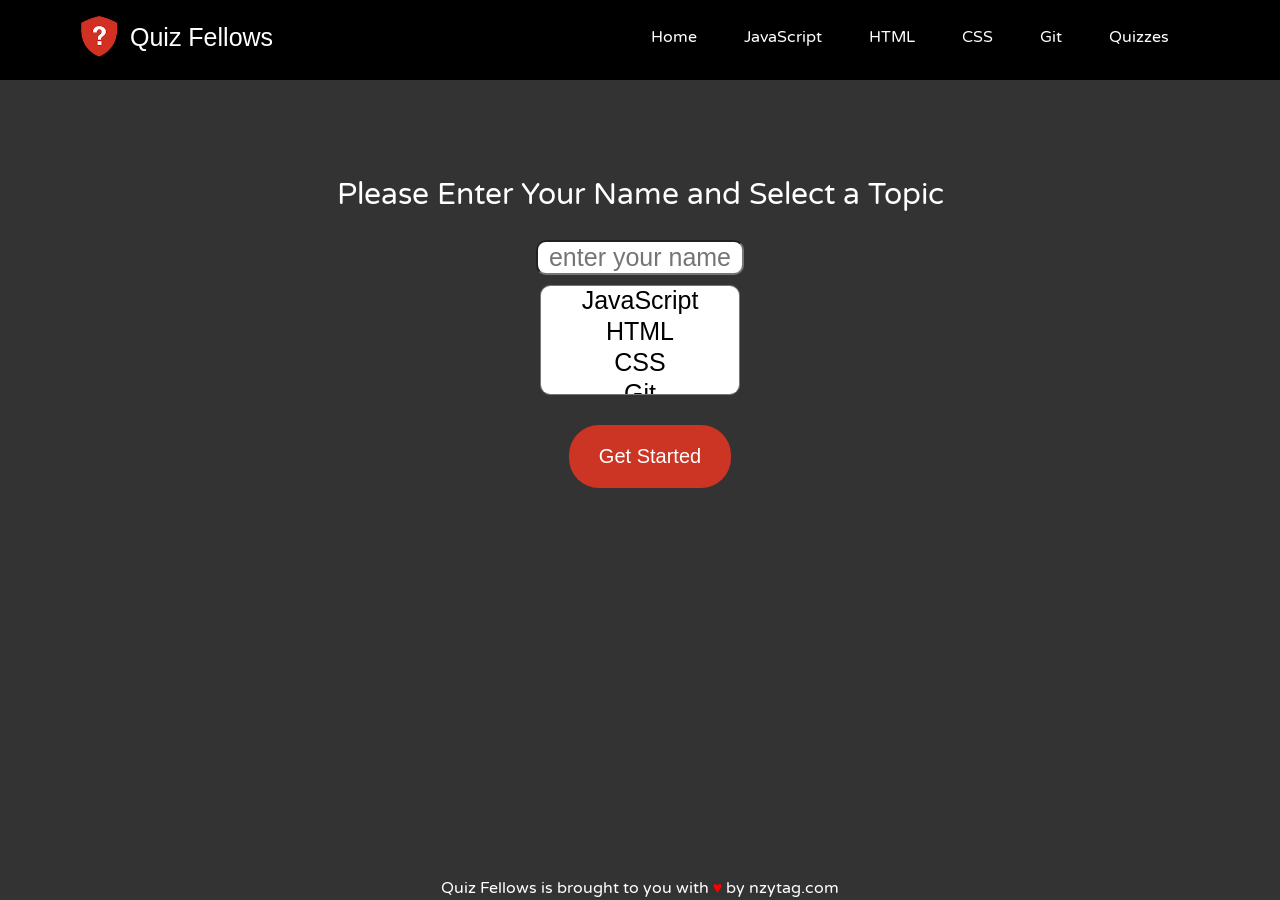
<file: index.html>
<!DOCTYPE html>
<html>
  <head>
    <link rel="stylesheet" href="reset.css">
    <link rel="stylesheet" href="style.css">
    <link rel="shortcut icon" href="./img/favicon.ico" type="image/x-icon">
    <title>Quiz Fellows</title>
  </head>
  <body>
    <header>
      <section>
        <img src="./img/quizfellowslogo.png">
        <h2>Quiz Fellows</h2>

        <nav>
          <ul>
            <li><a href="quiz.html">Quizzes</a></li>
            <li><a href="gitflashcard.html">Git</a></li>
            <li><a href="cssflashcard.html">CSS</a></li>
            <li><a href="htmlflashcard.html">HTML</a></li>
            <li><a href="jsflashcard.html">JavaScript</a></li>
            <li><a class="active" href="index.html">Home</a></li>
          </ul>
        </nav>
      </section>
    </header>
    <main>
      <h1>Please Enter Your Name and Select a Topic</h1>
      <form id="form">
        <fieldset>
          <input type="text" name="user" placeholder="enter your name" required>
        </fieldset>
        <fieldset>
          <select name="topics" size="3">
            <option value="js">JavaScript</option>
            <option value="html">HTML</option>
            <option value="css">CSS</option>
            <option value="git">Git</option>
          </select>
        </fieldset>
        <button  id="submit_button" type="submit">Get Started</button>
      </form>

    </main>

    <footer id="sticky">Quiz Fellows is brought to you with <span>&hearts;</span> by nzytag.com</footer>
    <script src="app.js"></script>
  </body>
</html>
</file>
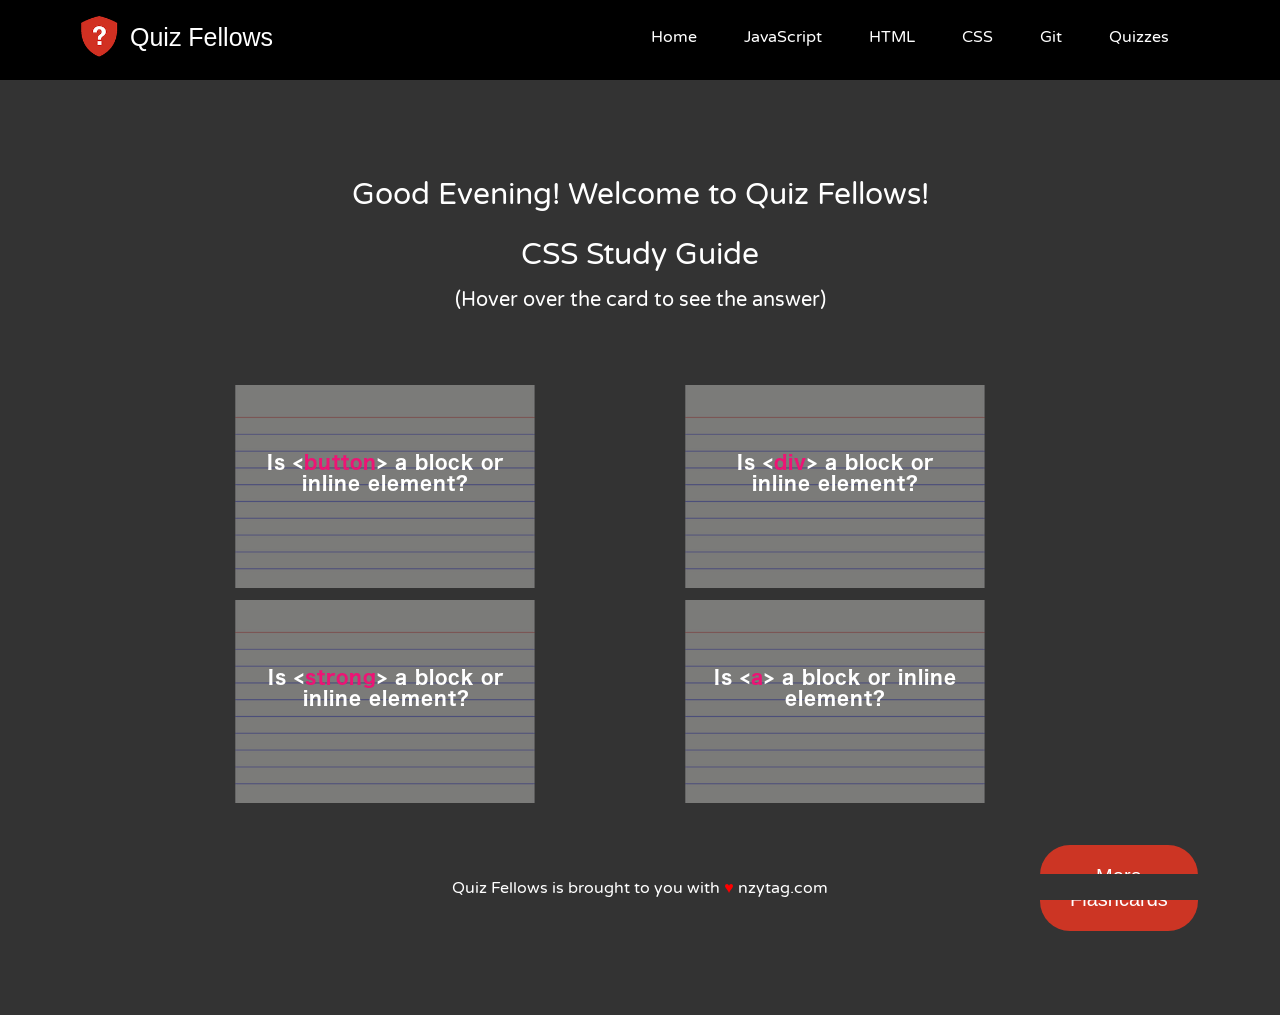
<file: cssflashcard.html>
<!DOCTYPE html>
<html>
  <head>
    <link rel="stylesheet" href="reset.css">
    <link rel="stylesheet" href="style.css">
    <link rel="shortcut icon" href="./img/favicon.ico" type="image/x-icon">
    <title>Quiz Fellows - CSS Study Guide</title>
  </head>
  <body>
    <header>
      <section>
        <img src="./img/quizfellowslogo.png">
        <h2>Quiz Fellows</h2>

        <nav>
          <ul>
            <li><a href="quiz.html">Quizzes</a></li>
            <li><a href="gitflashcard.html">Git</a></li>
            <li><a href="cssflashcard.html">CSS</a></li>
            <li><a href="htmlflashcard.html">HTML</a></li>
            <li><a href="jsflashcard.html">JavaScript</a></li>
            <li><a class="active" href="index.html">Home</a></li>
          </ul>
        </nav>
      </section>
    </header>

    <main>
      <div id=greeting>
        <script src="script/greeting.js"></script>
      </div>
      <h1>CSS Study Guide</h1>
      <div class="container">
        <h2>(Hover over the card to see the answer)</h2>

        <div class="container -column">

          <ul class="left">
            <li>
              <div class="card-holder">
                <div class="card -small -back -flipped">
                  <img id="top-left-a" src="">
                </div>
                <div class="card -small -front -black">
                  <a class="card--title"><img id="top-left-q" src=""></a>
                </div>
              </div>
            </li>
            <li>
              <div class="card-holder">
                <div class="card -small -back -flipped">
                  <img id="top-right-a" src="">
                </div>

                <div class="card -small -front -black">
                  <a class="card--title"> <img id="top-right-q" src=""></a>
                </div>
              </div>
            </li>
          </ul>

          <ul class="right">
            <li>
              <div class="card-holder">
                <div class="card -small -back -flipped">
                  <img id="bottom-left-a" src="">
                </div>
                <div class="card -small -front -black">
                  <a class="card--title"><img id="bottom-left-q" src=""></a>
                </div>
              </div>
            </li>
            <li>
              <div class="card-holder">
                <div class="card -small -back -flipped">
                  <img id="bottom-right-a" src="">
                </div>
                <div class="card -front">
                  <a class="card--title"><img id="bottom-right-q" src=""></a>
                </div>
              </div>
            </li>
          </ul>

        </div>
      </div>

      <div class="button">
        <button id="button" type="button" name="button">More Flashcards</button>
      </div>
    </main>
    <footer id="sticky">Quiz Fellows is brought to you with <span>&hearts;</span> nzytag.com</footer>
    <script src="script/cssflashcard.js"></script>
  </body>
</html>
</file>
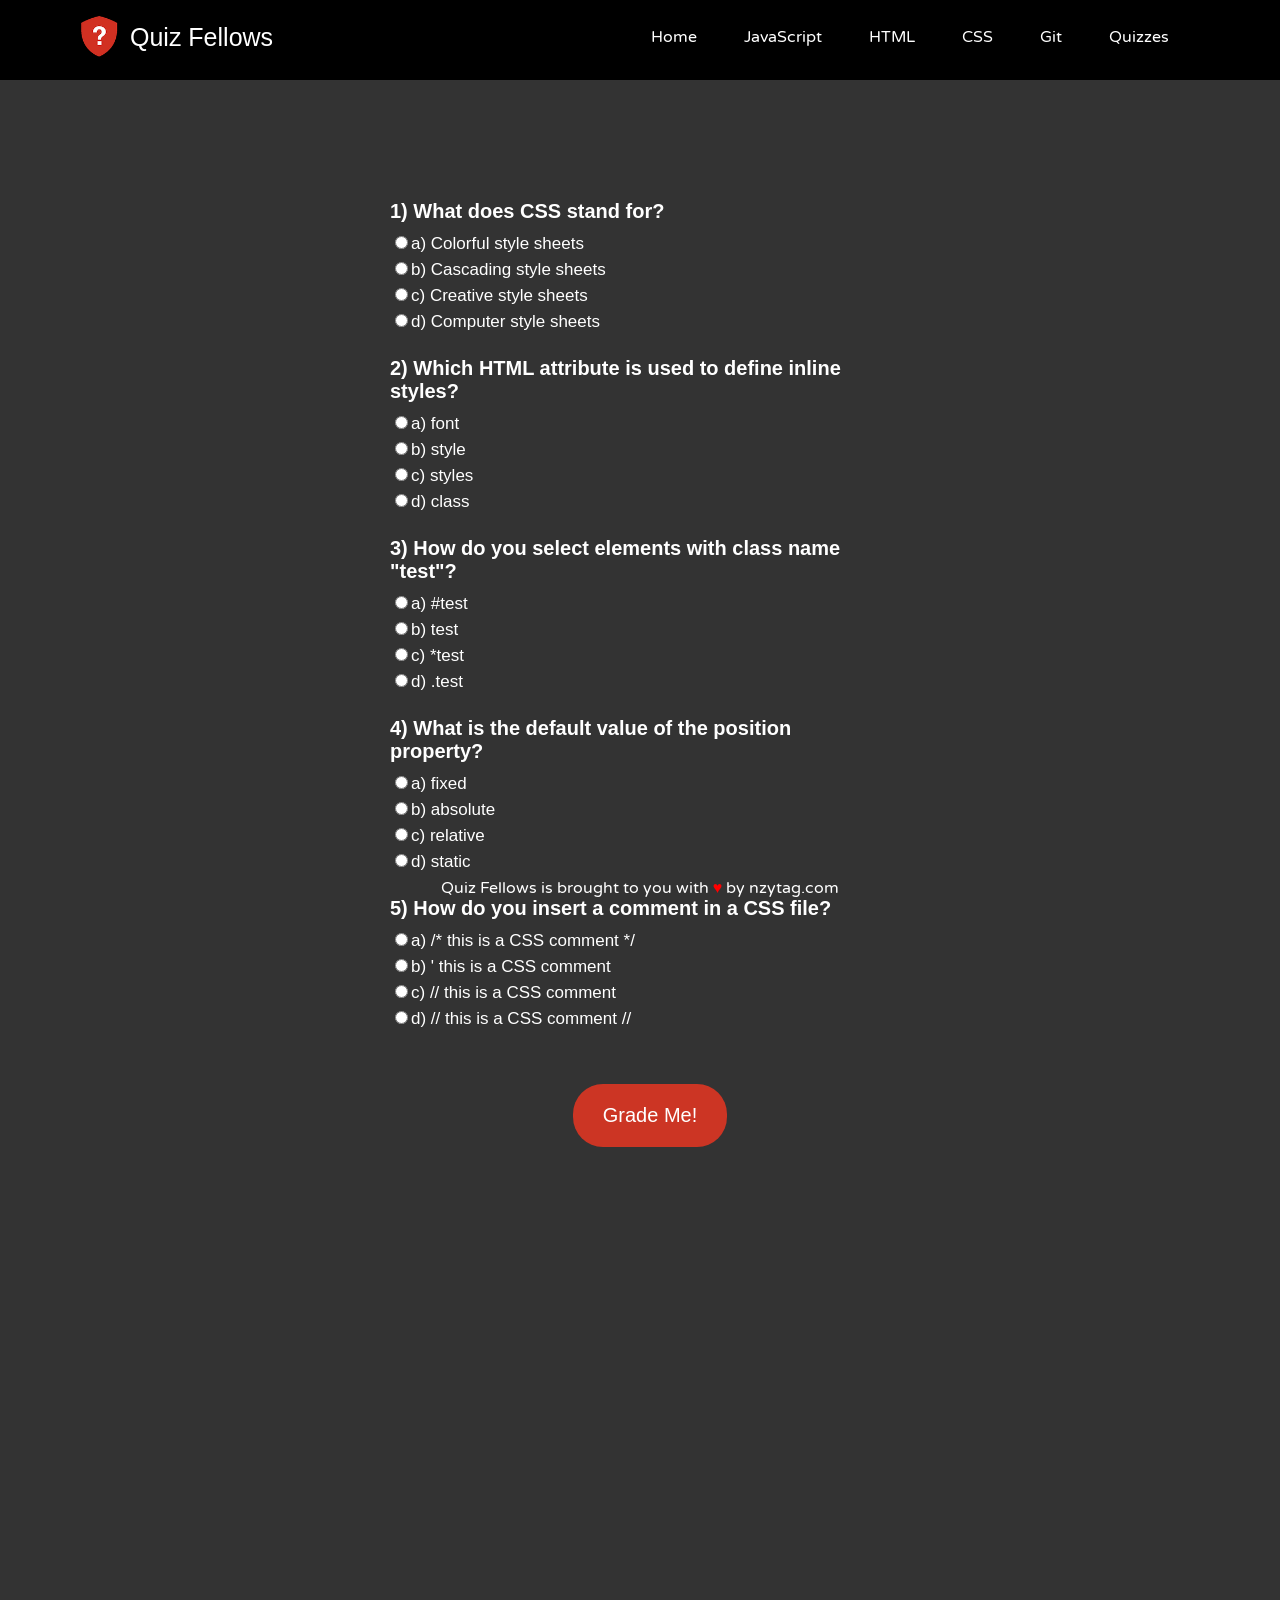
<file: cssquiz.html>
<!DOCTYPE html>
<html>
  <head>
    <link rel="stylesheet" href="reset.css">
    <link rel="stylesheet" href="style.css">
    <link rel="shortcut icon" href="./img/favicon.ico" type="image/x-icon">
    <script src='Chart.bundle.min.js'></script>
    <title>Quiz Fellows</title>
  </head>
  <body>
    <header>
      <section>
        <img src="./img/quizfellowslogo.png">
        <h2>Quiz Fellows</h2>

        <nav>
          <ul>
            <li><a href="quiz.html">Quizzes</a></li>
            <li><a href="gitflashcard.html">Git</a></li>
            <li><a href="cssflashcard.html">CSS</a></li>
            <li><a href="htmlflashcard.html">HTML</a></li>
            <li><a href="jsflashcard.html">JavaScript</a></li>
            <li><a class="active" href="index.html">Home</a></li>
          </ul>
        </nav>
      </section>
    </header>

    <main>
      <form id="quiz">
        <fieldset class="question">
          <div class="qheader">1) What does CSS stand for?</div>
          <div id="question1" class="qselections">
            <input type="radio" value="a" name="question1">a) Colorful style sheets<br>
            <input type="radio" value="b" name="question1">b) Cascading style sheets<br>
            <input type="radio" value="c" name="question1">c) Creative style sheets<br>
            <input type="radio" value="d" name="question1">d) Computer style sheets<br>
          </div>
        </fieldset>

        <fieldset class="question">
          <div class="qheader">2) Which HTML attribute is used to define inline styles?</div>
          <div id="question2" class="qselections">
            <input type="radio" value="a" name="question2">a) font<br>
            <input type="radio" value="b" name="question2">b) style<br>
            <input type="radio" value="c" name="question2">c) styles<br>
            <input type="radio" value="d" name="question2">d) class<br>
          </div>
        </fieldset>

        <fieldset class="question">
          <div class="qheader">3) How do you select elements with class name "test"?</div>
          <div id="question3" class="qselections">
            <input type="radio" value="a" name="question3">a) #test<br>
            <input type="radio" value="b" name="question3">b) test<br>
            <input type="radio" value="c" name="question3">c) *test<br>
            <input type="radio" value="d" name="question3">d) .test<br>
          </div>
        </fieldset>

        <fieldset class="question">
          <div class="qheader">4) What is the default value of the position property?</div>
          <div id="question4" class="qselections">
            <input type="radio" value="a" name="question4">a) fixed<br>
            <input type="radio" value="b" name="question4">b) absolute<br>
            <input type="radio" value="c" name="question4">c) relative<br>
            <input type="radio" value="d" name="question4">d) static<br>
          </div>
        </fieldset>

        <fieldset class="question">
          <div class="qheader">5) How do you insert a comment in a CSS file?</div>
          <div id="question5" class="qselections">
            <input type="radio" value="a" name="question5">a) /* this is a CSS comment */<br>
            <input type="radio" value="b" name="question5">b) ' this is a CSS comment<br>
            <input type="radio" value="c" name="question5">c) // this is a CSS comment<br>
            <input type="radio" value="d" name="question5">d) // this is a CSS comment //<br>
          </div>
        </fieldset>

        <div align="center">
          <input id="button" type="button" value="Grade Me!" name="B1">
        </div>
      </form>

      <div id="canvas">
        <canvas id="chart" width="600" height="600"></canvas>
      </div>
    </main>

    <footer id="sticky">Quiz Fellows is brought to you with <span>&hearts;</span> by nzytag.com
    </footer>
    <script src="quiz/cssquiz.js"></script>
  </body>
</html>
</file>
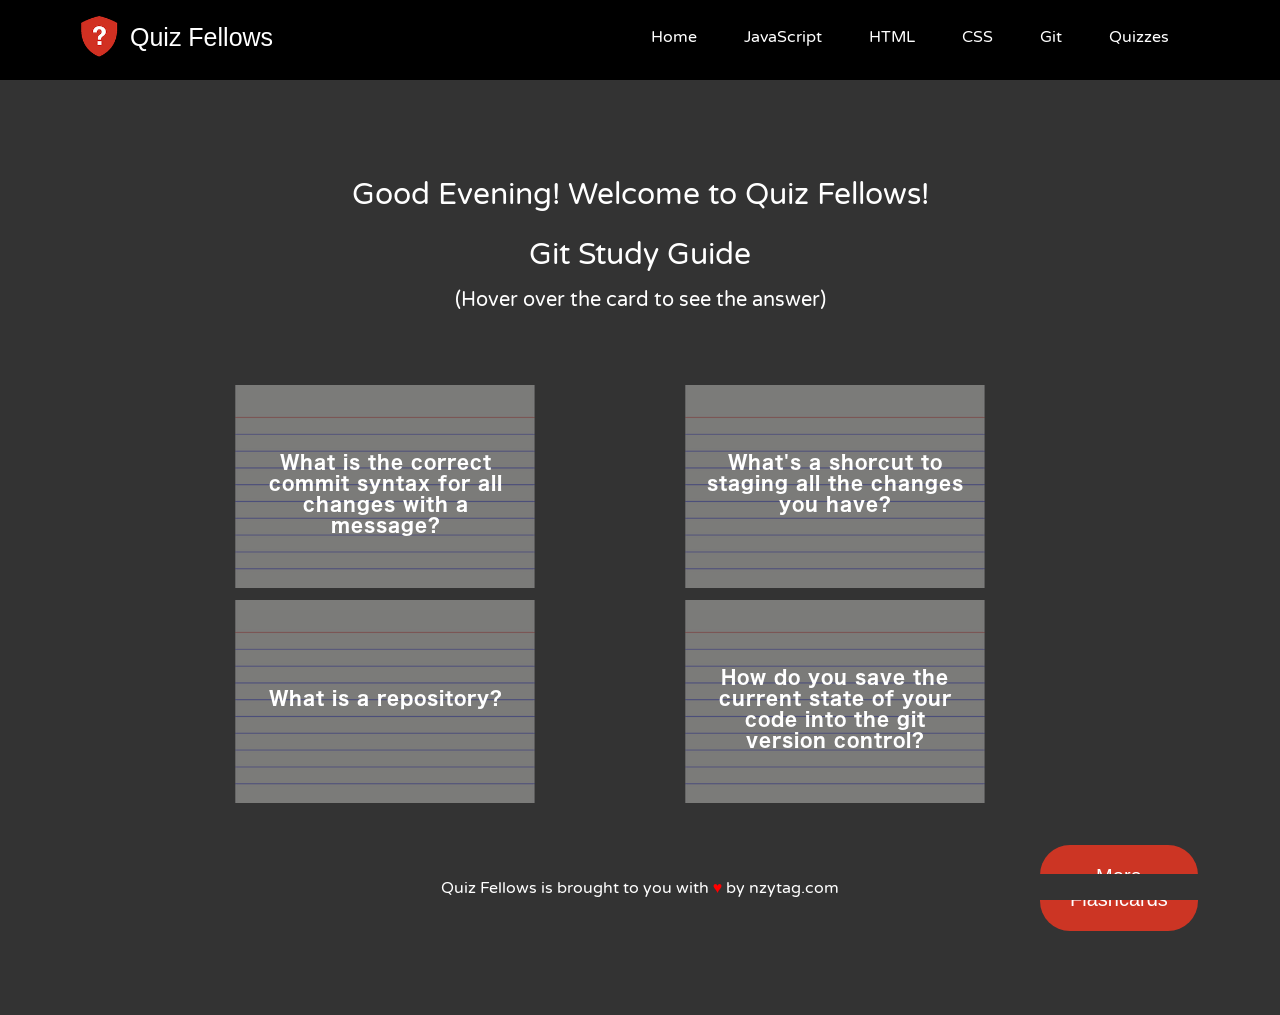
<file: gitflashcard.html>
<!DOCTYPE html>
<html>
  <head>
    <link rel="stylesheet" href="reset.css">
    <link rel="stylesheet" href="style.css">
    <link rel="shortcut icon" href="./img/favicon.ico" type="image/x-icon">
    <title>Quiz Fellows - Git Study Guide</title>
  </head>
  <body>
    <header>
      <section>
        <img src="./img/quizfellowslogo.png">
        <h2>Quiz Fellows</h2>

        <nav>
          <ul>
            <li><a href="quiz.html">Quizzes</a></li>
            <li><a href="gitflashcard.html">Git</a></li>
            <li><a href="cssflashcard.html">CSS</a></li>
            <li><a href="htmlflashcard.html">HTML</a></li>
            <li><a href="jsflashcard.html">JavaScript</a></li>
            <li><a class="active" href="index.html">Home</a></li>
          </ul>
        </nav>
      </section>
    </header>

    <main>
      <div id=greeting>
        <script src="script/greeting.js"></script>
      </div>
      <h1>Git Study Guide</h1>
      <div class="container">
        <h2>(Hover over the card to see the answer)</h2>


        <div class="container -column">

          <ul class="left">
            <li>
              <div class="card-holder">
                <div class="card -small -back -flipped">
                  <img id="top-left-a" src="">
                </div>
                <div class="card -small -front -black">
                  <a class="card--title"><img id="top-left-q" src=""></a>
                </div>
              </div>
            </li>
            <li>
              <div class="card-holder">
                <div class="card -small -back -flipped">
                  <img id="top-right-a" src="">
                </div>

                <div class="card -small -front -black">
                  <a class="card--title"> <img id="top-right-q" src=""></a>
                </div>
              </div>
            </li>
          </ul>

          <ul class="right">
            <li>
              <div class="card-holder">
                <div class="card -small -back -flipped">
                  <img id="bottom-left-a" src="">
                </div>
                <div class="card -small -front -black">
                  <a class="card--title"><img id="bottom-left-q" src=""></a>
                </div>
              </div>
            </li>
            <li>
              <div class="card-holder">
                <div class="card -small -back -flipped">
                  <img id="bottom-right-a" src="">
                </div>
                <div class="card -front">
                  <a class="card--title"><img id="bottom-right-q" src=""></a>
                </div>
              </div>
            </li>
          </ul>

        </div>
      </div>

      <div class="button">
        <button id="button" type="button" name="button">More Flashcards</button>
      </div>
    </main>
    <footer id="sticky">Quiz Fellows is brought to you with <span>&hearts;</span> by nzytag.com</footer>
    <script src="script/gitflashcard.js"></script>
  </body>
</html>
</file>
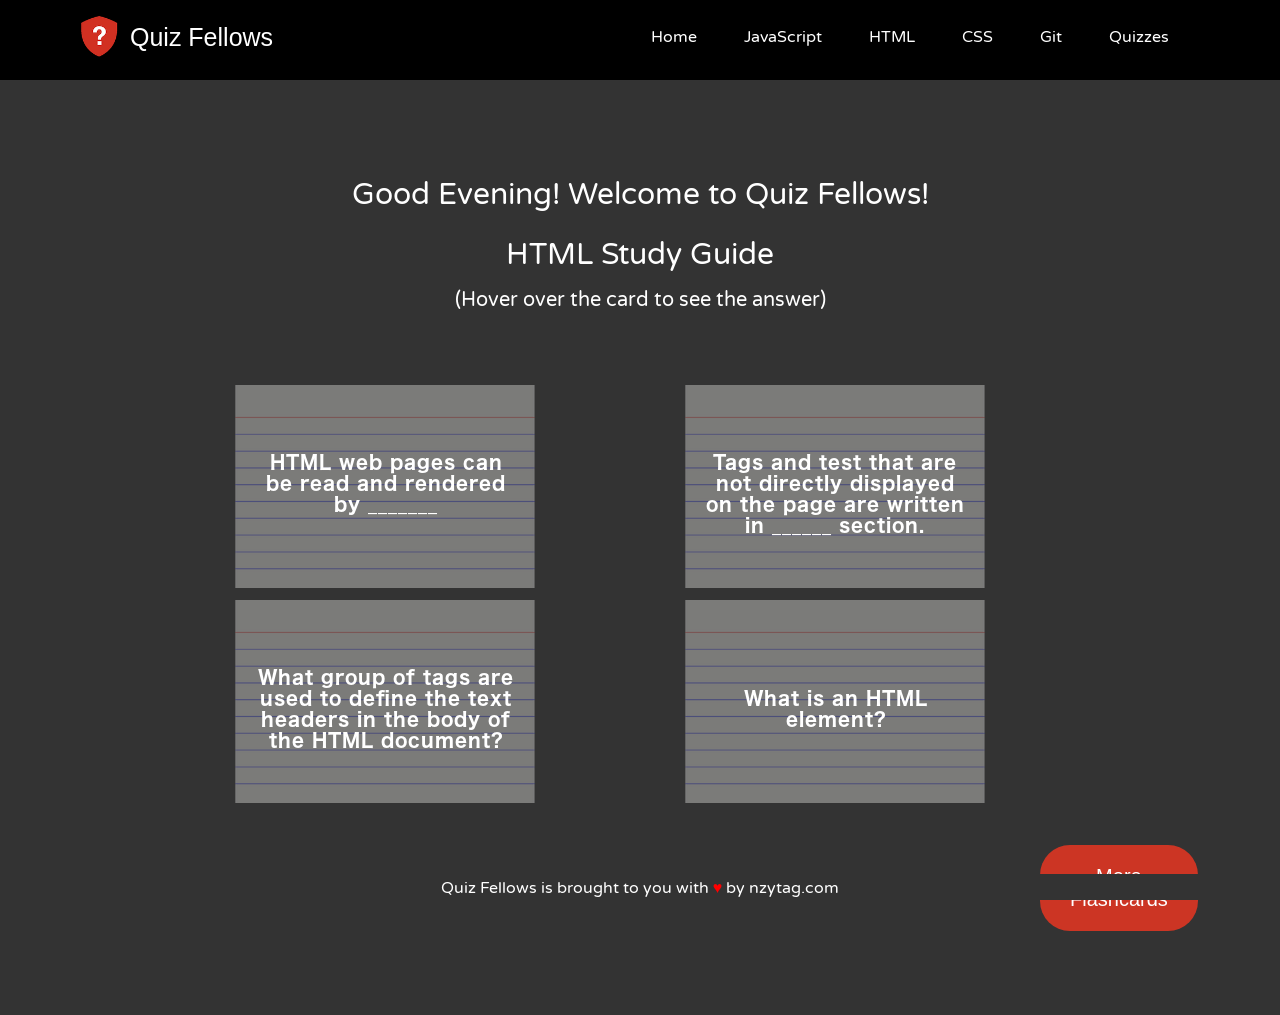
<file: htmlflashcard.html>
<!DOCTYPE html>
<html>
  <head>
    <link rel="stylesheet" href="reset.css">
    <link rel="stylesheet" href="style.css">
    <link rel="shortcut icon" href="./img/favicon.ico" type="image/x-icon">
    <title>Quiz Fellows - HTML Study Guide</title>
  </head>
  <body>
    <header>
      <section>
        <img src="./img/quizfellowslogo.png">
        <h2>Quiz Fellows</h2>

        <nav>
          <ul>
            <li><a href="quiz.html">Quizzes</a></li>
            <li><a href="gitflashcard.html">Git</a></li>
            <li><a href="cssflashcard.html">CSS</a></li>
            <li><a href="htmlflashcard.html">HTML</a></li>
            <li><a href="jsflashcard.html">JavaScript</a></li>
            <li><a class="active" href="index.html">Home</a></li>
          </ul>
        </nav>
      </section>
    </header>

    <main>
      <div id=greeting>
        <script src="script/greeting.js"></script>
      </div>
      <h1>HTML Study Guide</h1>
      <div class="container">
        <h2>(Hover over the card to see the answer)</h2>

        <div class="container -column">

          <ul class="left">
            <li>
              <div class="card-holder">
                <div class="card -small -back -flipped">
                  <img id="top-left-a" src="">
                </div>
                <div class="card -small -front -black">
                  <a class="card--title"><img id="top-left-q" src=""></a>
                </div>
              </div>
            </li>
            <li>
              <div class="card-holder">
                <div class="card -small -back -flipped">
                  <img id="top-right-a" src="">
                </div>

                <div class="card -small -front -black">
                  <a class="card--title"> <img id="top-right-q" src=""></a>
                </div>
              </div>
            </li>
          </ul>

          <ul class="right">
            <li>
              <div class="card-holder">
                <div class="card -small -back -flipped">
                  <img id="bottom-left-a" src="">
                </div>
                <div class="card -small -front -black">
                  <a class="card--title"><img id="bottom-left-q" src=""></a>
                </div>
              </div>
            </li>
            <li>
              <div class="card-holder">
                <div class="card -small -back -flipped">
                  <img id="bottom-right-a" src="">
                </div>
                <div class="card -front">
                  <a class="card--title"><img id="bottom-right-q" src=""></a>
                </div>
              </div>
            </li>
          </ul>

        </div>
      </div>

      <div class="button">
        <button id="button" type="button" name="button">More Flashcards</button>
      </div>
    </main>
    <footer id="sticky">Quiz Fellows is brought to you with <span>&hearts;</span> by nzytag.com</footer>
    <script src="script/htmlflashcard.js"></script>
  </body>
</html>
</file>
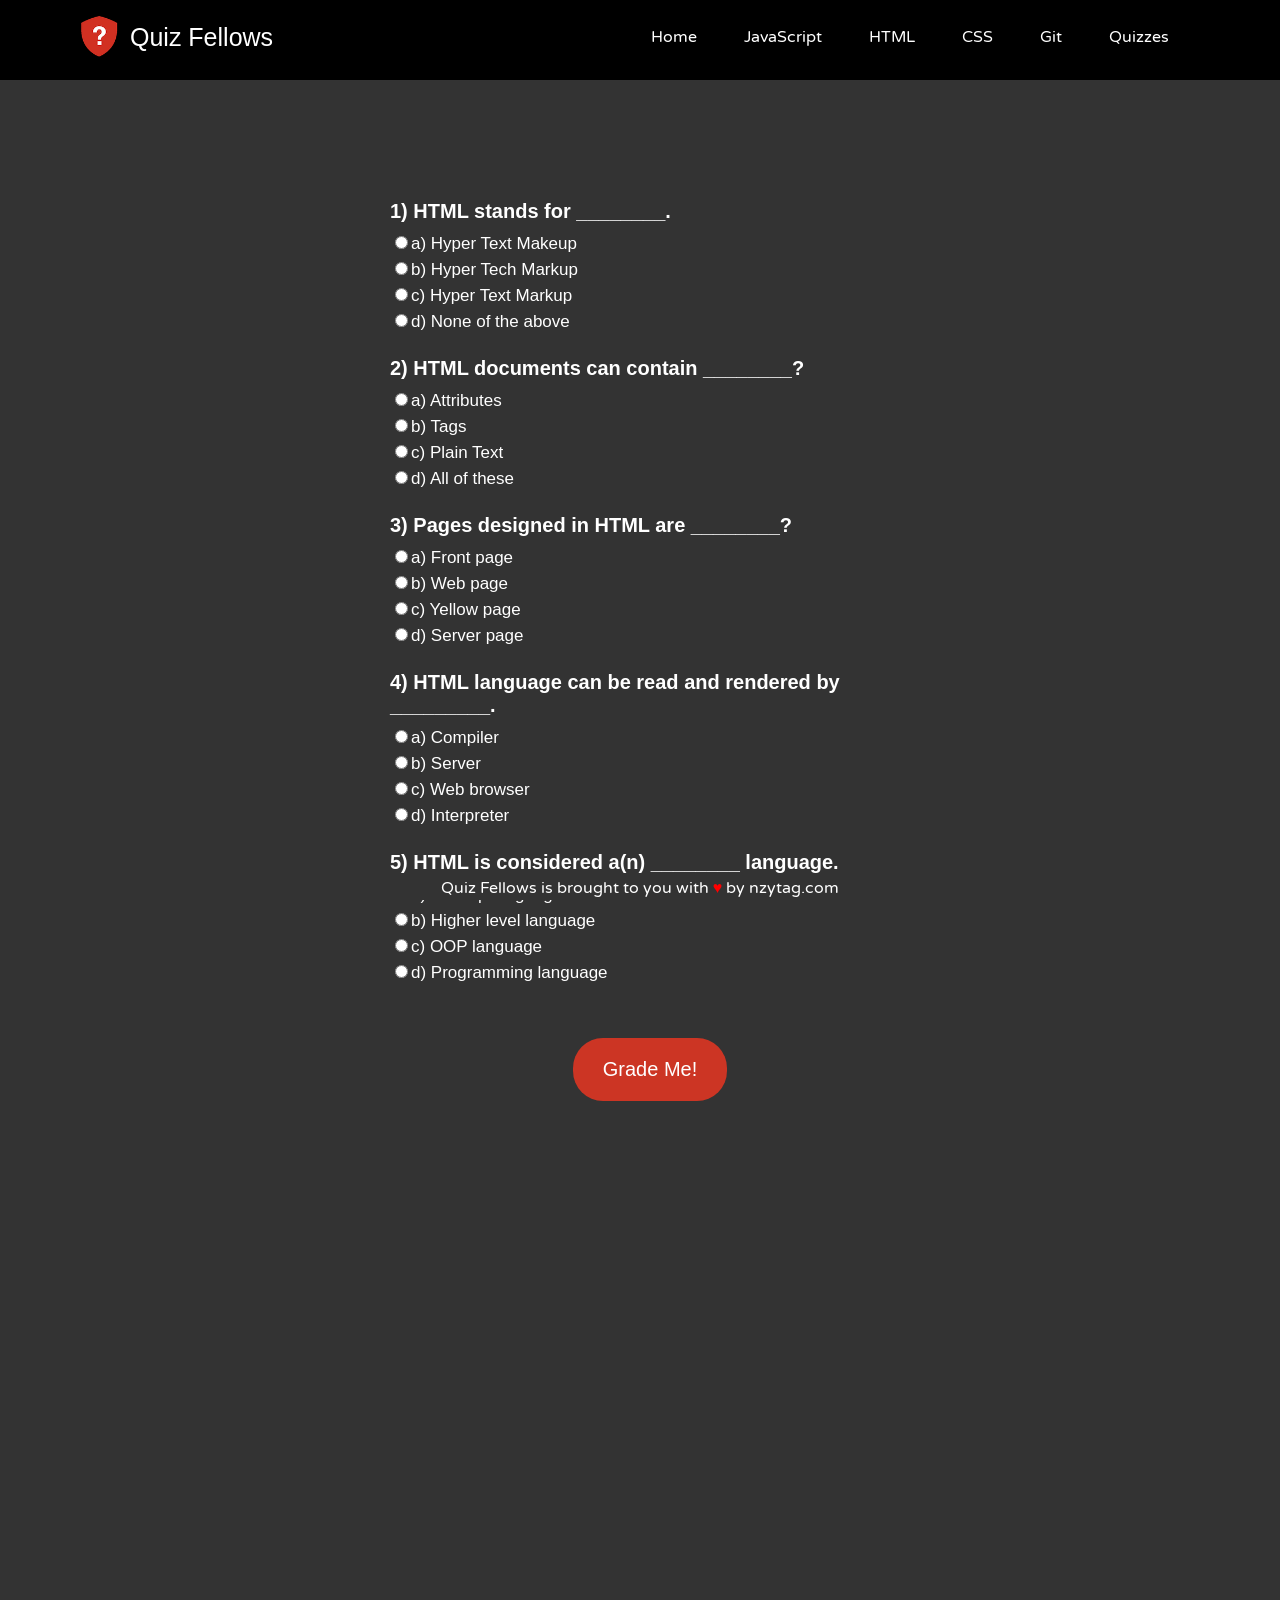
<file: htmlquiz.html>
<!DOCTYPE html>
<html>
  <head>
    <link rel="stylesheet" href="reset.css">
    <link rel="stylesheet" href="style.css">
    <link rel="shortcut icon" href="./img/favicon.ico" type="image/x-icon">
    <script src='Chart.bundle.min.js'></script>
    <title>Quiz Fellows</title>
  </head>
  <body>
    <header>
      <section>
        <img src="./img/quizfellowslogo.png">
        <h2>Quiz Fellows</h2>

        <nav>
          <ul>
            <li><a href="quiz.html">Quizzes</a></li>
            <li><a href="gitflashcard.html">Git</a></li>
            <li><a href="cssflashcard.html">CSS</a></li>
            <li><a href="htmlflashcard.html">HTML</a></li>
            <li><a href="jsflashcard.html">JavaScript</a></li>
            <li><a class="active" href="index.html">Home</a></li>
          </ul>
        </nav>
      </section>
    </header>

    <main>
      <form id="quiz">
        <fieldset class="question">
          <div class="qheader">1) HTML stands for ________.</div>
          <div id="question1" class="qselections">
            <input type="radio" value="a" name="question1">a) Hyper Text Makeup<br>
            <input type="radio" value="b" name="question1">b) Hyper Tech Markup<br>
            <input type="radio" value="c" name="question1">c) Hyper Text Markup<br>
            <input type="radio" value="d" name="question1">d) None of the above<br>
          </div>
        </fieldset>

        <fieldset class="question">
          <div class="qheader">2) HTML documents can contain ________?</div>
          <div id="question2" class="qselections">
            <input type="radio" value="a" name="question2">a) Attributes<br>
            <input type="radio" value="b" name="question2">b) Tags<br>
            <input type="radio" value="c" name="question2">c) Plain Text<br>
            <input type="radio" value="d" name="question2">d) All of these<br>
          </div>
        </fieldset>

        <fieldset class="question">
          <div class="qheader">3) Pages designed in HTML are ________?</div>
          <div id="question3" class="qselections">
            <input type="radio" value="a" name="question3">a) Front page<br>
            <input type="radio" value="b" name="question3">b) Web page<br>
            <input type="radio" value="c" name="question3">c) Yellow page<br>
            <input type="radio" value="d" name="question3">d) Server page<br>
          </div>
        </fieldset>

        <fieldset class="question">
          <div class="qheader">4) HTML language can be read and rendered by _________.</div>
          <div id="question4" class="qselections">
            <input type="radio" value="a" name="question4">a) Compiler<br>
            <input type="radio" value="b" name="question4">b) Server<br>
            <input type="radio" value="c" name="question4">c) Web browser<br>
            <input type="radio" value="d" name="question4">d) Interpreter<br>
          </div>
        </fieldset>

        <fieldset class="question">
          <div class="qheader">5) HTML is considered a(n) ________ language.</div>
          <div id="question5" class="qselections">
            <input type="radio" value="a" name="question5">a) Markup language<br>
            <input type="radio" value="b" name="question5">b) Higher level language<br>
            <input type="radio" value="c" name="question5">c) OOP language<br>
            <input type="radio" value="d" name="question5">d) Programming language<br>
          </div>
        </fieldset>

        <div align="center">
          <input id="button" type="button" value="Grade Me!" name="B1">
        </div>
      </form>

      <div id="canvas">
        <canvas id="chart" width="600" height="600"></canvas>
      </div>
    </main>

    <footer id="sticky">Quiz Fellows is brought to you with <span>&hearts;</span> by nzytag.com
    </footer>
    <script src="quiz/htmlquiz.js"></script>
  </body>
</html>
</file>
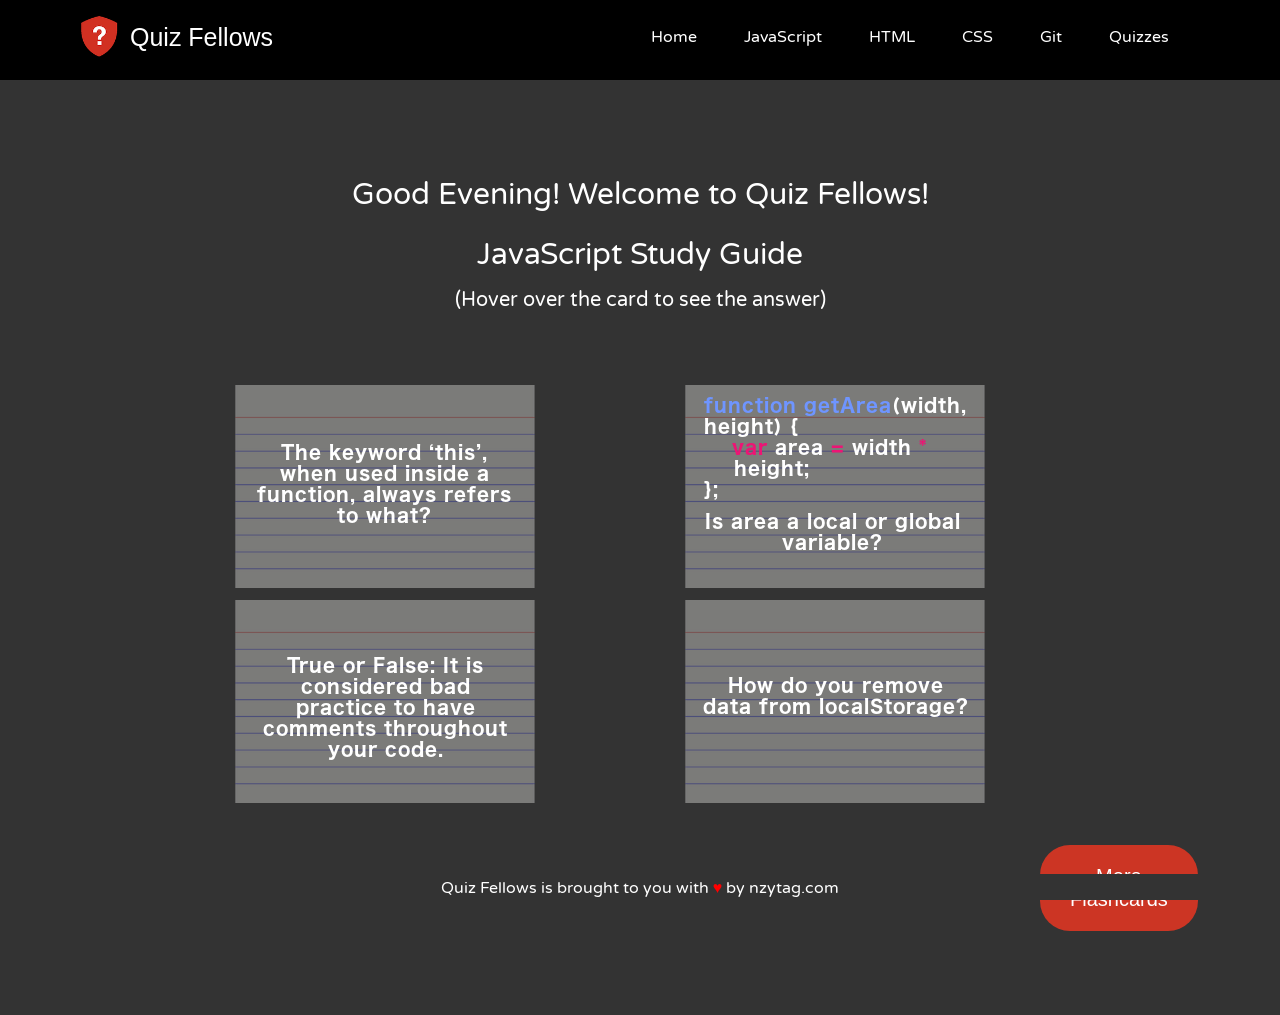
<file: jsflashcard.html>
<!DOCTYPE html>
<html>
  <head>
    <link rel="stylesheet" href="reset.css">
    <link rel="stylesheet" href="style.css">
    <link rel="shortcut icon" href="./img/favicon.ico" type="image/x-icon">
    <title>Quiz Fellows - JavaScript Study Guide</title>
  </head>
  <body>
    <header>
      <section>
        <img src="./img/quizfellowslogo.png">
        <h2>Quiz Fellows</h2>

        <nav>
          <ul>
            <li><a href="quiz.html">Quizzes</a></li>
            <li><a href="gitflashcard.html">Git</a></li>
            <li><a href="cssflashcard.html">CSS</a></li>
            <li><a href="htmlflashcard.html">HTML</a></li>
            <li><a href="jsflashcard.html">JavaScript</a></li>
            <li><a class="active" href="index.html">Home</a></li>
          </ul>
        </nav>
      </section>
    </header>

    <main>
      <div id=greeting>
        <script src="script/greeting.js"></script>
      </div>
      <h1>JavaScript Study Guide</h1>
      <div class="container">
        <h2>(Hover over the card to see the answer)</h2>

        <div class="container -column">

          <ul class="left">
            <li>
              <div class="card-holder">
                <div class="card -small -back -flipped">
                  <img id="top-left-a" src="">
                </div>
                <div class="card -small -front -black">
                  <a class="card--title"><img id="top-left-q" src=""></a>
                </div>
              </div>
            </li>
            <li>
              <div class="card-holder">
                <div class="card -small -back -flipped">
                  <img id="top-right-a" src="">
                </div>

                <div class="card -small -front -black">
                  <a class="card--title"> <img id="top-right-q" src=""></a>
                </div>
              </div>
            </li>
          </ul>

          <ul class="right">
            <li>
              <div class="card-holder">
                <div class="card -small -back -flipped">
                  <img id="bottom-left-a" src="">
                </div>
                <div class="card -small -front -black">
                  <a class="card--title"><img id="bottom-left-q" src=""></a>
                </div>
              </div>
            </li>
            <li>
              <div class="card-holder">
                <div class="card -small -back -flipped">
                  <img id="bottom-right-a" src="">
                </div>
                <div class="card -front">
                  <a class="card--title"><img id="bottom-right-q" src=""></a>
                </div>
              </div>
            </li>
          </ul>

        </div>
      </div>
      <div class="button">
        <button id="button" type="button" name="button">More Flashcards</button>
      </div>
    </main>
    <footer id="sticky">Quiz Fellows is brought to you with <span>&hearts;</span> by nzytag.com</footer>
    <script src="script/jsflashcard.js"></script>
  </body>
</html>
</file>
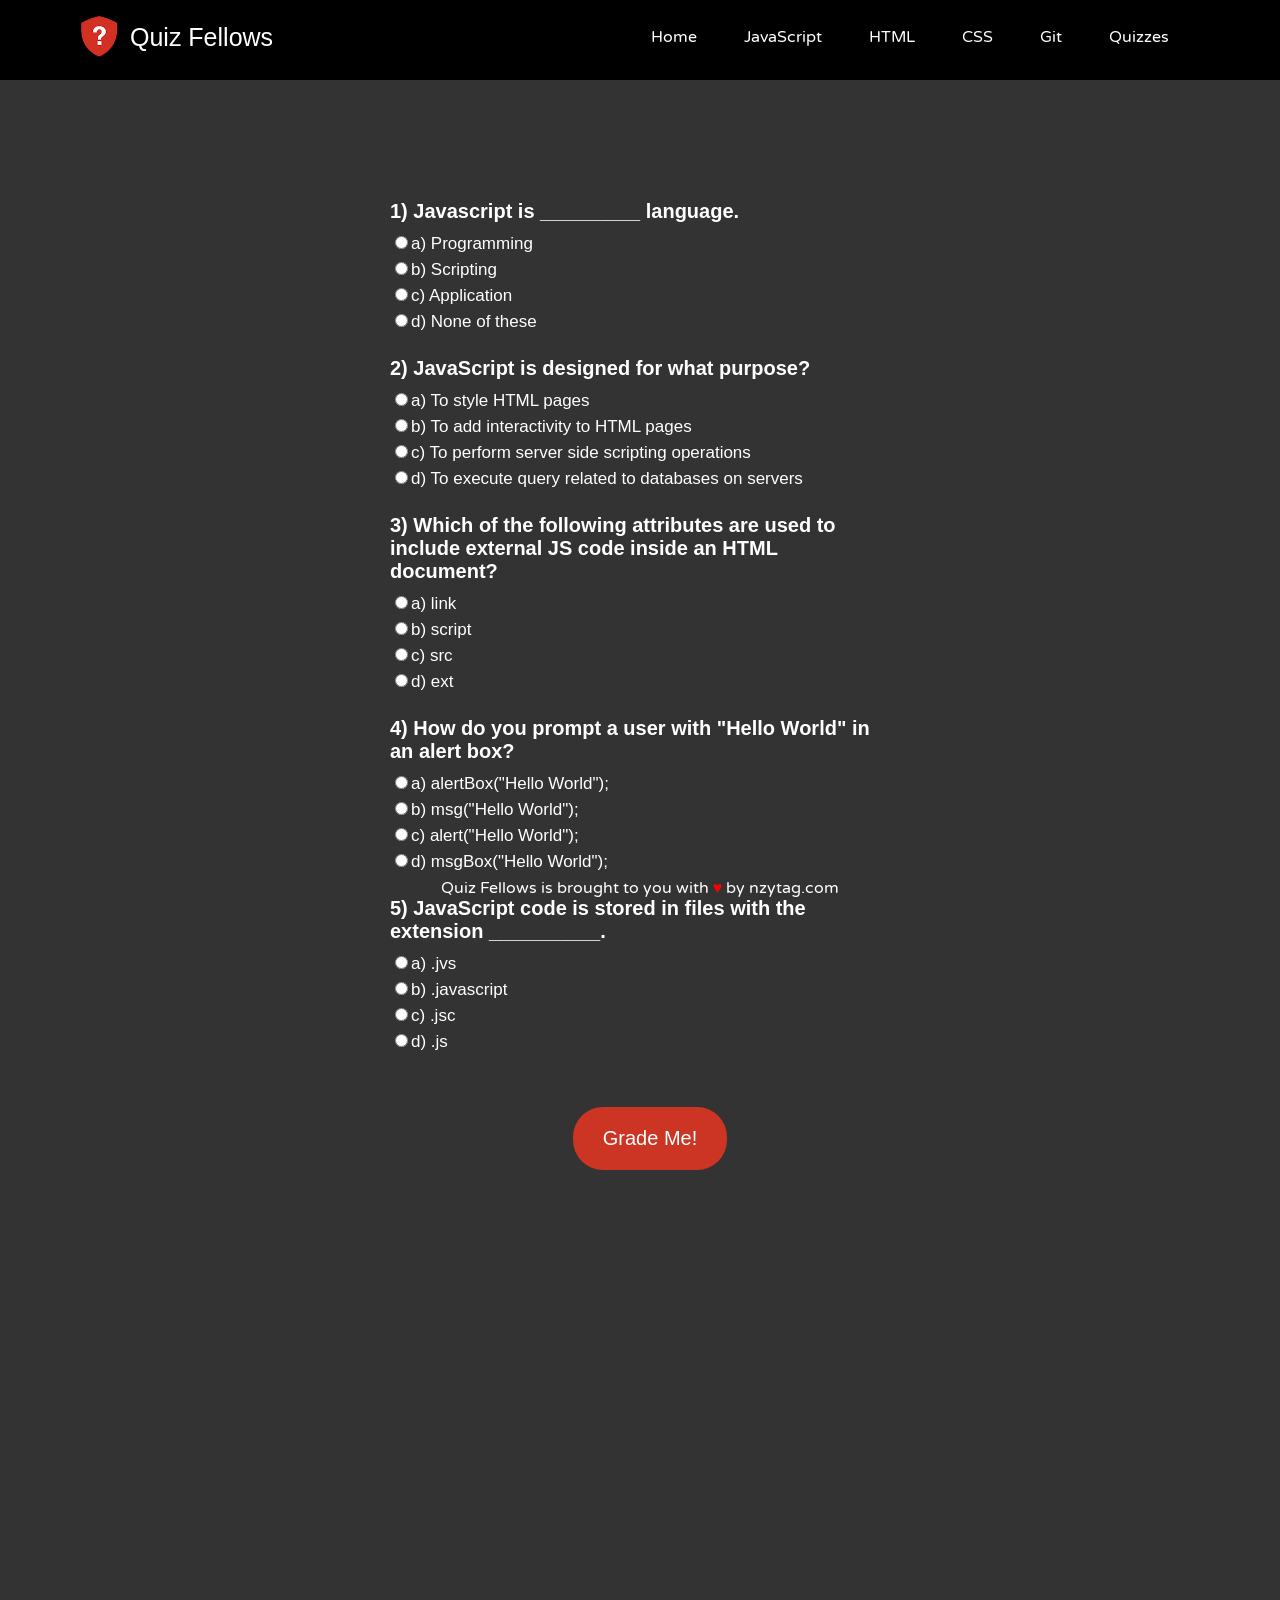
<file: jsquiz.html>
<!DOCTYPE html>
<html>
  <head>
    <link rel="stylesheet" href="reset.css">
    <link rel="stylesheet" href="style.css">
    <link rel="shortcut icon" href="./img/favicon.ico" type="image/x-icon">
    <script src='Chart.bundle.min.js'></script>
    <title>Quiz Fellows</title>
  </head>
  <body>
    <header>
      <section>
        <img src="./img/quizfellowslogo.png">
        <h2>Quiz Fellows</h2>

        <nav>
          <ul>
            <li><a href="quiz.html">Quizzes</a></li>
            <li><a href="gitflashcard.html">Git</a></li>
            <li><a href="cssflashcard.html">CSS</a></li>
            <li><a href="htmlflashcard.html">HTML</a></li>
            <li><a href="jsflashcard.html">JavaScript</a></li>
            <li><a class="active" href="index.html">Home</a></li>
          </ul>
        </nav>
      </section>
    </header>

    <main>
      <form id="quiz">
        <fieldset class="question">
          <div class="qheader">1) Javascript is _________ language.</div>
          <div id="question1" class="qselections">
            <input type="radio" value="a" name="question1">a) Programming<br>
            <input type="radio" value="b" name="question1">b) Scripting <br>
            <input type="radio" value="c" name="question1">c) Application<br>
            <input type="radio" value="d" name="question1">d) None of these<br>
          </div>
        </fieldset>

        <fieldset class="question">
          <div class="qheader">2) JavaScript is designed for what purpose?</div>
          <div id="question2" class="qselections">
            <input type="radio" value="a" name="question2">a) To style HTML pages<br>
            <input type="radio" value="b" name="question2">b) To add interactivity to HTML pages<br>
            <input type="radio" value="c" name="question2">c) To perform server side scripting operations<br>
            <input type="radio" value="d" name="question2">d) To execute query related to databases on servers<br>
          </div>
        </fieldset>

        <fieldset class="question">
          <div class="qheader">3) Which of the following attributes are used to include external JS code inside an HTML document?</div>
          <div id="question3" class="qselections">
            <input type="radio" value="a" name="question3">a) link<br>
            <input type="radio" value="b" name="question3">b) script<br>
            <input type="radio" value="c" name="question3">c) src<br>
            <input type="radio" value="d" name="question3">d) ext<br>
          </div>
        </fieldset>

        <fieldset class="question">
          <div class="qheader">4) How do you prompt a user with "Hello World" in an alert box?</div>
          <div id="question4" class="qselections">
            <input type="radio" value="a" name="question4">a) alertBox("Hello World");<br>
            <input type="radio" value="b" name="question4">b) msg("Hello World");<br>
            <input type="radio" value="c" name="question4">c) alert("Hello World");<br>
            <input type="radio" value="d" name="question4">d) msgBox("Hello World");<br>
          </div>
        </fieldset>

        <fieldset class="question">
          <div class="qheader">5) JavaScript code is stored in files with the extension __________.</div>
          <div id="question5" class="qselections">
            <input type="radio" value="a" name="question5">a) .jvs<br>
            <input type="radio" value="b" name="question5">b) .javascript<br>
            <input type="radio" value="c" name="question5">c) .jsc<br>
            <input type="radio" value="d" name="question5">d) .js<br>
          </div>
        </fieldset>

        <div align="center">
          <input id="button" type="button" value="Grade Me!" name="B1">
        </div>
      </form>

      <div id="canvas">
        <canvas id="chart" width="600" height="600"></canvas>
      </div>
    </main>

    <footer id="sticky">Quiz Fellows is brought to you with <span>&hearts;</span> by nzytag.com
    </footer>
    <script src="quiz/jsquiz.js"></script>
  </body>
</html>
</file>
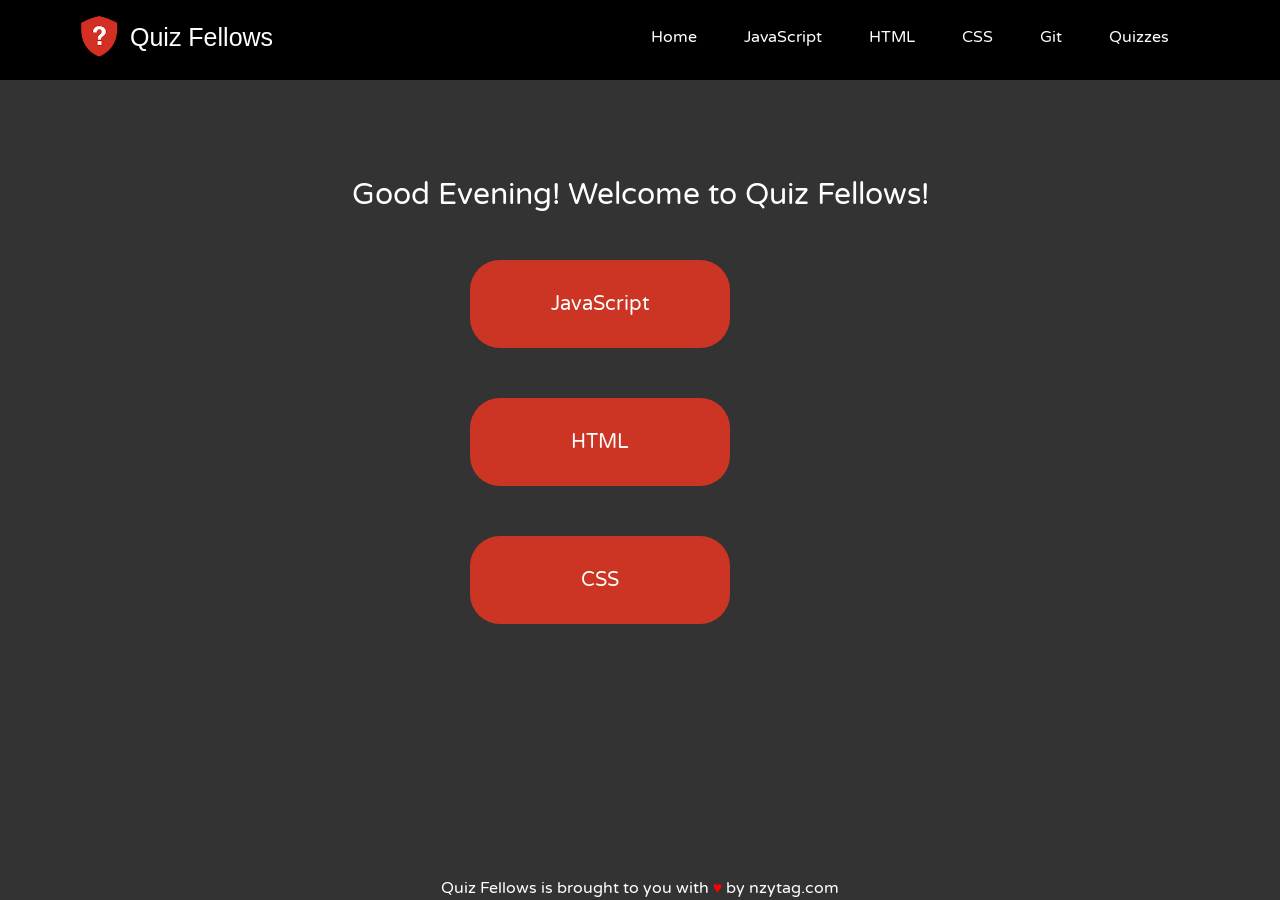
<file: quiz.html>
<!DOCTYPE html>
<html>
  <head>
    <link rel="stylesheet" href="reset.css">
    <link rel="stylesheet" href="style.css">
    <link rel="shortcut icon" href="./img/favicon.ico" type="image/x-icon">
    <title>Quiz Fellows - Git Study Guide</title>
  </head>
  <body>
    <header>
      <section>
        <img src="./img/quizfellowslogo.png">
        <h2>Quiz Fellows</h2>

        <nav>
          <ul>
            <li><a href="quiz.html">Quizzes</a></li>
            <li><a href="gitflashcard.html">Git</a></li>
            <li><a href="cssflashcard.html">CSS</a></li>
            <li><a href="htmlflashcard.html">HTML</a></li>
            <li><a href="jsflashcard.html">JavaScript</a></li>
            <li><a class="active" href="index.html">Home</a></li>
          </ul>
        </nav>
      </section>
    </header>

    <main>
      <div id=greeting>
        <script src="script/greeting.js"></script>
      </div>

      <ul class="quiz-button">
        <li><a href="jsquiz.html">JavaScript</a></li>
        <li><a href="htmlquiz.html">HTML</a></li>
        <li><a href="cssquiz.html">CSS</a></li>
      </ul>


    </main>
    <footer id="sticky">Quiz Fellows is brought to you with <span>&hearts;</span> by nzytag.com</footer>
    </body>
  </html>
</file>
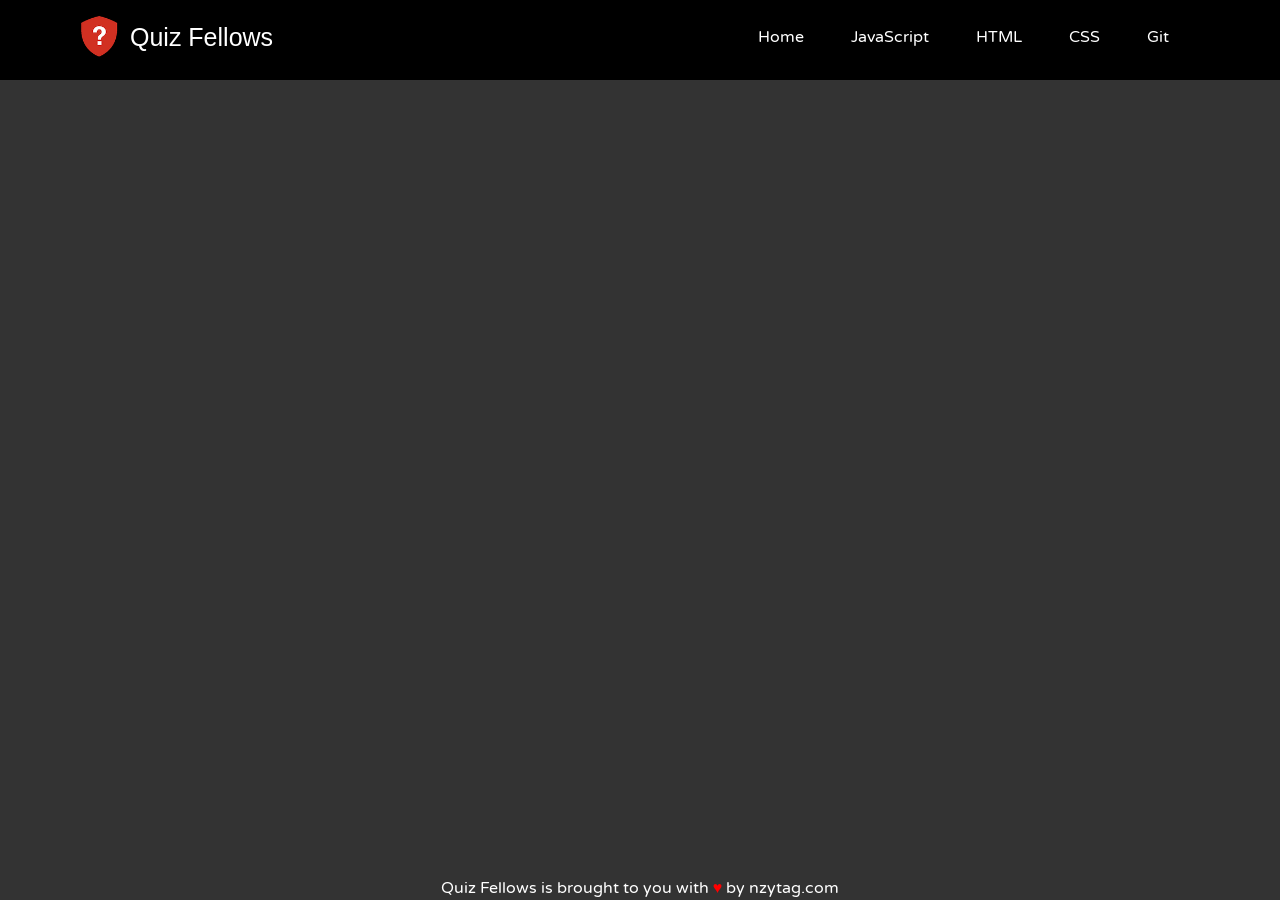
<file: resources.html>
<!DOCTYPE html>
<html>
  </head>
    <link rel="stylesheet" href="reset.css">
    <link rel="stylesheet" href="style.css">
    <link rel="shortcut icon" href="./img/favicon.ico" type="image/x-icon">
    <title>Quiz Fellows - Resources</title>
  </head>
  <body>
    <header>
      <section>
        <img src="./img/quizfellowslogo.png">
        <h2>Quiz Fellows</h2>

        <nav>
          <ul>
            <li><a href="gitflashcard.html">Git</a></li>
            <li><a href="cssflashcard.html">CSS</a></li>
            <li><a href="htmlflashcard.html">HTML</a></li>
            <li><a href="jsflashcard.html">JavaScript</a></li>
            <li><a class="active" href="index.html">Home</a></li>
          </ul>
        </nav>
      </section>
    </header>

    <main>
      
    </main>

    <footer id="sticky">Quiz Fellows is brought to you with <span>&hearts;</span> by nzytag.com</footer>
  </body>
</html>
</file>
<file: style.css>
@import url('https://fonts.googleapis.com/css?family=Varela+Round');

 /* flashcard animations */

.card-holder {
  position: relative;
  width: 300px;
  height: 140px;
}
.card-holder:hover .card.-front {
  transform: rotateY(-0.5turn);
}
.card-holder:hover .card.-back {
  transform: rotateY(0turn);
}

.card {
  position: absolute;
  transition: transform 1s ease;
  backface-visibility: hidden;
  /*background-color: #000;*/
  /*border: 3px solid red;*/
  background-image: url("./img/indexcard.png");
}

.-flipped {
  transform: rotateY(0.5turn);
}

.container {
  perspective: 1000px;
}

/* nav bar */

/* .welcome {
  font-family: 'Varela Round', sans-serif;
  font-size: 50px;
  color: white;
  background: black;
  text-align: center;
} */

body {
  background-color: #333;
}
h1 {
  text-align: center;
  font-family: 'Varela Round', sans-serif;
  color: white;
  font-size: 30px;
  padding-top: 30px;
}

header {
  height: 80px;
  background: black;
}

header section {
  padding-top: 15px;
}

header img {
  float:left;
  margin-left: 80px;
  width: 40px;
}

header h2 {
  float: left;
  font-family: helvetica;
  color: white;
  font-size: 25px;
  padding-top: 10px;
  margin-left: 10px;
}

header ul {
  font-family: 'Varela Round', sans-serif;
  margin-right: 80px;
}

header li {
  float: right;
  padding-right: 10px;
  margin-right: 5px;
}

header li a {
  display: block;
  color: white;
  text-align: center;
  padding: 14px 16px;
  text-decoration: none;
}

/* Change the link color to #111 (black) on hover */
header li a:hover {
  background-color: #cc3524;
  border-radius: 30px;
  padding: 1em 1.5em
}

main {
  clear: both;
  width: 960px;
  margin: 0 auto;
  margin-top: 70px;
}

form {
  text-align: center;
  padding: 30px;
  color: #2c404c;
  font-size: 25px;
}

form input {
  width:200px;
  font-size: 25px;
  font-family: helvetica;
  text-align: center;
  border-radius:10px;
  margin-bottom: 10px;
}

form select {
  width: 200px;
  font-size: 25px;
  font-family: helvetica;
  height: 110px;
  text-align: center;
  background: #fff;
  border-radius: 10px;
}

form button {
  margin-left: 20px;
  margin-bottom: 20px;
  margin-top: 30px;
  background: #cc3524;
  color: #fff;
  border-radius: 30px;
  padding: 1em 1.5em;
  border: none;
  cursor: pointer;
  font-size: 20px;
}

main h2 {
  text-align: center;
  margin-top: 20px;
  color: #fff;
  font-family: 'Varela Round', sans-serif;
  font-size: 20px;
}

main ul.left {
  float:left;
}

main ul.left li {
  margin:75px;
}

main ul.right{
  float:left;
}

main ul.right li {
  margin: 75px;
}

#sticky {
  width:100%;
  height:20px;
  padding-top:6px;
  color: white;
  background-color: #333;
  font-size:16px;
  font-family: 'Varela Round', sans-serif;
  text-align: center;
  position: fixed; /*this is to keep it at the bottom*/
  bottom: 0px;          /*to the bottom of the body/page*/
  left:0;
  display: block; /*and to the left of the body/page.*/
}

span {
  color: red;
}

.button {
  display: inline-block;
  float: right;
  margin-bottom: 100px;
  width: 100px;
  height: 100px;
}

#button {
  margin-left: 20px;
  margin-bottom: 20px;
  margin-top: 30px;
  background: #cc3524;
  color: #fff;
  border-radius: 30px;
  padding: 1em 1.5em;
  border: none;
  cursor: pointer;
  font-size: 20px;
}

.qheader {
  font: bold 14px Helvetica;
  color: white;
  margin-bottom: 10px;
  font-size: 20px;
  text-align: left;
}

.qselections {
  font: normal 13px Helvetica;
  color: white;
  font-size: 17px;
  text-align: left;
}

.question {
  margin: 20px auto;
  width: 500px;
}

#quiz {
  display: block;
}

#quiz input {
  width: inherit;
}

ul.quiz-button {
  font-family: 'Varela Round', sans-serif;
  margin-right: 80px;
}

ul.quiz-button li {
  width: 200px;
  margin: 10px auto;
  margin-top: 50px;
  margin-bottom: 20px;
  background: #cc3524;
  color: #fff;
  border-radius: 30px;
  padding: 1em 1.5em;
  border: none;
  cursor: pointer;
  font-size: 20px;
}

ul.quiz-button li a{
  display: block;
  color: white;
  text-align: center;
  padding: 14px 16px;
  text-decoration: none;
}

#canvas {
  width: 740px;
  height: 740px;
  margin: 0 auto;
}
</file>
